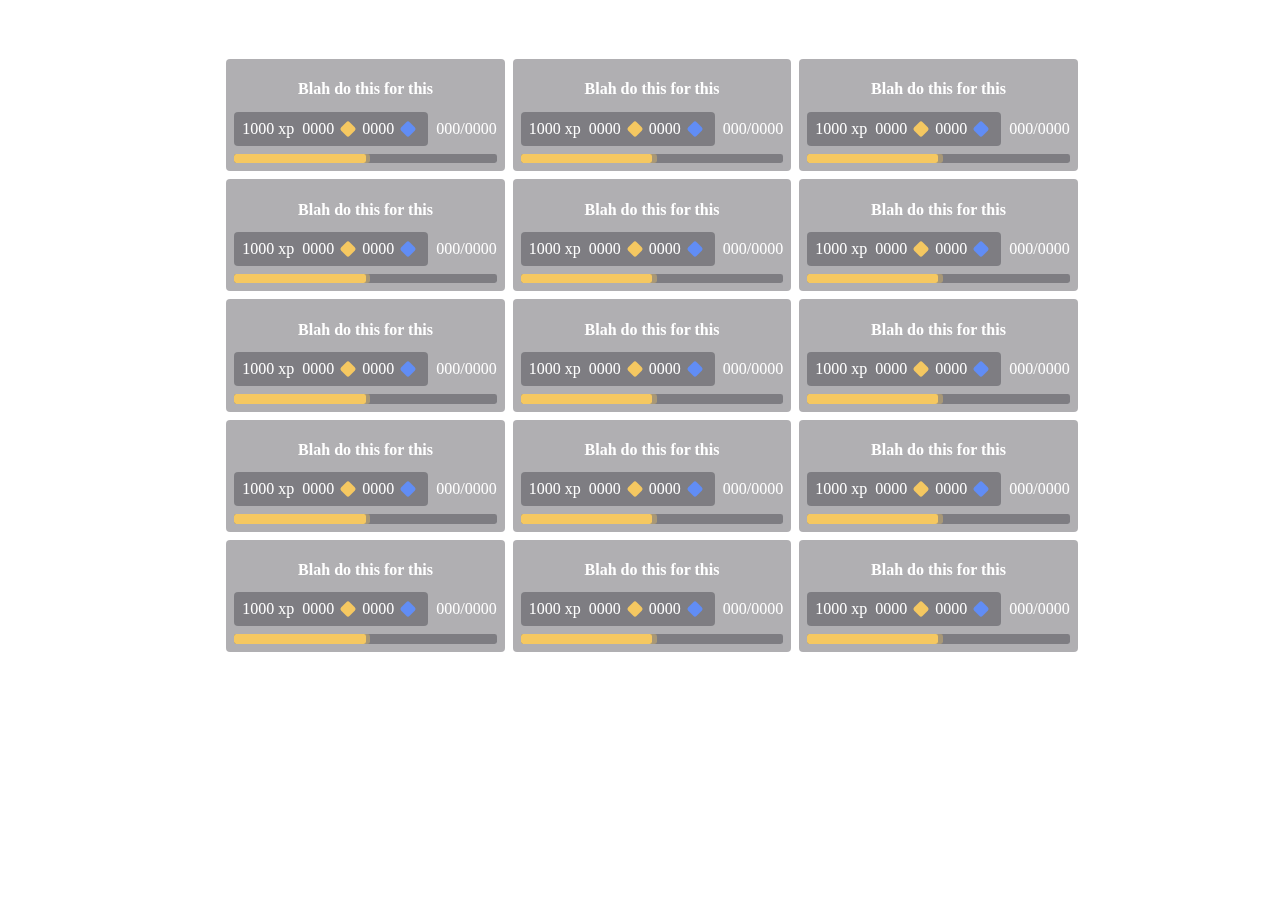
<file: nmls/quests/index.html>
<!DOCTYPE html>
<html lang="en">
<head>
    <meta charset="UTF-8">
    <meta name="viewport" content="width=device-width, initial-scale=1.0">
    <title>Quests</title>
    <link rel="stylesheet" href="style.css">
    <link rel="stylesheet" href="https://assets.namelesshub.com/dist/assets/css/dark.theme.css">
</head>
<body>
    <div class="nlc-quests">
        <h1>Pinned Quests</h1>
        <div class="nlc-quests-container">
            <div class="nlc-quest">
                <h2>Blah do this for this</h2>
                <div class="nlc-quest-details">
                    <div class="nlc-quest-rewards">
                        1000 xp <div class="nlc-quest-reward nlc-quest-coin">0000</div>
                        <div class="nlc-quest-reward nlc-quest-diamond">0000</div>
                    </div>
                    000/0000
                </div>
                <div class="nlc-quest-progress">
                    <div class="nlc-quest-progress-line" style="width: 50%;"></div>
                </div>
            </div>
            <div class="nlc-quest">
                <h2>Blah do this for this</h2>
                <div class="nlc-quest-details">
                    <div class="nlc-quest-rewards">
                        1000 xp <div class="nlc-quest-reward nlc-quest-coin">0000</div>
                        <div class="nlc-quest-reward nlc-quest-diamond">0000</div>
                    </div>
                    000/0000
                </div>
                <div class="nlc-quest-progress">
                    <div class="nlc-quest-progress-line" style="width: 50%;"></div>
                </div>
            </div>
            <div class="nlc-quest">
                <h2>Blah do this for this</h2>
                <div class="nlc-quest-details">
                    <div class="nlc-quest-rewards">
                        1000 xp <div class="nlc-quest-reward nlc-quest-coin">0000</div>
                        <div class="nlc-quest-reward nlc-quest-diamond">0000</div>
                    </div>
                    000/0000
                </div>
                <div class="nlc-quest-progress">
                    <div class="nlc-quest-progress-line" style="width: 50%;"></div>
                </div>
            </div>
            <div class="nlc-quest">
                <h2>Blah do this for this</h2>
                <div class="nlc-quest-details">
                    <div class="nlc-quest-rewards">
                        1000 xp <div class="nlc-quest-reward nlc-quest-coin">0000</div>
                        <div class="nlc-quest-reward nlc-quest-diamond">0000</div>
                    </div>
                    000/0000
                </div>
                <div class="nlc-quest-progress">
                    <div class="nlc-quest-progress-line" style="width: 50%;"></div>
                </div>
            </div>
            <div class="nlc-quest">
                <h2>Blah do this for this</h2>
                <div class="nlc-quest-details">
                    <div class="nlc-quest-rewards">
                        1000 xp <div class="nlc-quest-reward nlc-quest-coin">0000</div>
                        <div class="nlc-quest-reward nlc-quest-diamond">0000</div>
                    </div>
                    000/0000
                </div>
                <div class="nlc-quest-progress">
                    <div class="nlc-quest-progress-line" style="width: 50%;"></div>
                </div>
            </div>
            <div class="nlc-quest">
                <h2>Blah do this for this</h2>
                <div class="nlc-quest-details">
                    <div class="nlc-quest-rewards">
                        1000 xp <div class="nlc-quest-reward nlc-quest-coin">0000</div>
                        <div class="nlc-quest-reward nlc-quest-diamond">0000</div>
                    </div>
                    000/0000
                </div>
                <div class="nlc-quest-progress">
                    <div class="nlc-quest-progress-line" style="width: 50%;"></div>
                </div>
            </div>
            <div class="nlc-quest">
                <h2>Blah do this for this</h2>
                <div class="nlc-quest-details">
                    <div class="nlc-quest-rewards">
                        1000 xp <div class="nlc-quest-reward nlc-quest-coin">0000</div>
                        <div class="nlc-quest-reward nlc-quest-diamond">0000</div>
                    </div>
                    000/0000
                </div>
                <div class="nlc-quest-progress">
                    <div class="nlc-quest-progress-line" style="width: 50%;"></div>
                </div>
            </div>
            <div class="nlc-quest">
                <h2>Blah do this for this</h2>
                <div class="nlc-quest-details">
                    <div class="nlc-quest-rewards">
                        1000 xp <div class="nlc-quest-reward nlc-quest-coin">0000</div>
                        <div class="nlc-quest-reward nlc-quest-diamond">0000</div>
                    </div>
                    000/0000
                </div>
                <div class="nlc-quest-progress">
                    <div class="nlc-quest-progress-line" style="width: 50%;"></div>
                </div>
            </div>
            <div class="nlc-quest">
                <h2>Blah do this for this</h2>
                <div class="nlc-quest-details">
                    <div class="nlc-quest-rewards">
                        1000 xp <div class="nlc-quest-reward nlc-quest-coin">0000</div>
                        <div class="nlc-quest-reward nlc-quest-diamond">0000</div>
                    </div>
                    000/0000
                </div>
                <div class="nlc-quest-progress">
                    <div class="nlc-quest-progress-line" style="width: 50%;"></div>
                </div>
            </div>
            <div class="nlc-quest">
                <h2>Blah do this for this</h2>
                <div class="nlc-quest-details">
                    <div class="nlc-quest-rewards">
                        1000 xp <div class="nlc-quest-reward nlc-quest-coin">0000</div>
                        <div class="nlc-quest-reward nlc-quest-diamond">0000</div>
                    </div>
                    000/0000
                </div>
                <div class="nlc-quest-progress">
                    <div class="nlc-quest-progress-line" style="width: 50%;"></div>
                </div>
            </div>
            <div class="nlc-quest">
                <h2>Blah do this for this</h2>
                <div class="nlc-quest-details">
                    <div class="nlc-quest-rewards">
                        1000 xp <div class="nlc-quest-reward nlc-quest-coin">0000</div>
                        <div class="nlc-quest-reward nlc-quest-diamond">0000</div>
                    </div>
                    000/0000
                </div>
                <div class="nlc-quest-progress">
                    <div class="nlc-quest-progress-line" style="width: 50%;"></div>
                </div>
            </div>
            <div class="nlc-quest">
                <h2>Blah do this for this</h2>
                <div class="nlc-quest-details">
                    <div class="nlc-quest-rewards">
                        1000 xp <div class="nlc-quest-reward nlc-quest-coin">0000</div>
                        <div class="nlc-quest-reward nlc-quest-diamond">0000</div>
                    </div>
                    000/0000
                </div>
                <div class="nlc-quest-progress">
                    <div class="nlc-quest-progress-line" style="width: 50%;"></div>
                </div>
            </div>
            <div class="nlc-quest">
                <h2>Blah do this for this</h2>
                <div class="nlc-quest-details">
                    <div class="nlc-quest-rewards">
                        1000 xp <div class="nlc-quest-reward nlc-quest-coin">0000</div>
                        <div class="nlc-quest-reward nlc-quest-diamond">0000</div>
                    </div>
                    000/0000
                </div>
                <div class="nlc-quest-progress">
                    <div class="nlc-quest-progress-line" style="width: 50%;"></div>
                </div>
            </div>
            <div class="nlc-quest">
                <h2>Blah do this for this</h2>
                <div class="nlc-quest-details">
                    <div class="nlc-quest-rewards">
                        1000 xp <div class="nlc-quest-reward nlc-quest-coin">0000</div>
                        <div class="nlc-quest-reward nlc-quest-diamond">0000</div>
                    </div>
                    000/0000
                </div>
                <div class="nlc-quest-progress">
                    <div class="nlc-quest-progress-line" style="width: 50%;"></div>
                </div>
            </div>
            <div class="nlc-quest">
                <h2>Blah do this for this</h2>
                <div class="nlc-quest-details">
                    <div class="nlc-quest-rewards">
                        1000 xp <div class="nlc-quest-reward nlc-quest-coin">0000</div>
                        <div class="nlc-quest-reward nlc-quest-diamond">0000</div>
                    </div>
                    000/0000
                </div>
                <div class="nlc-quest-progress">
                    <div class="nlc-quest-progress-line" style="width: 50%;"></div>
                </div>
            </div>
        </div>
    </div>
</body>
</html>
</file>
<file: nmls/quests/style.css>
:root {
    --clr-primary-100: 42, 88%, 67%;
        /* #f5c861 */
        --clr-primary-200: 222, 88%, 67%;
        /* #618df5 */
        --clr-primary-300: 0, 72%, 60%;
        /* #e25050 */
    --clr-primary-400: 158, 88%, 41%;
    /* #0dc683 */
    --clr-neutral-900: 249, 11%, 12%;
        /* #1c1b22 */
        --clr-neutral-800: 240, 12%, 15%;
        /* #22222b */
        --clr-neutral-700: 240, 7%, 20%;
        /* #2f2f37 */
        --clr-neutral-600: 240, 7%, 25%;
        /* #3b3b44 */
        --clr-neutral-500: 240, 3%, 38%;
        /* #5e5e64 */
        --clr-neutral-100: 240, 0%, 85%;
        /* #d9d9d9 */
    --clr-gradient-100: linear-gradient(-45deg, hsl(0, 0%, 0%) 10%, hsl(218, 23%, 9%) 50%);
    --img-wallpaper-filtered: url('https://cdn.discordapp.com/attachments/1117089952161857537/1124437009956606053/image.png');
    --branding: url('https://assets.namelessclient.xyz/dist/assets/img/nlc-Logo.svg');
    --unit-025: 0.025rem;
    --unit-10: 0.1rem;
    --unit-15: 0.15rem;
    --unit-25: 0.25rem;
    --unit-30: 0.3rem;
    --unit-40: 0.4rem;
    --unit-50: 0.5rem;
    --unit-80: 0.8rem;
    --unit-87: 0.875rem;
    --unit-100: 1rem;
    --unit-125: 1.25rem;
    --unit-150: 1.5rem;
    --unit-312: 3.125rem;
    --unit-875: 8.75rem;
    --unit-2500: 25.00rem;
    --unit-2687: 26.875rem
}
body{
    margin: 0;
}
.nlc-quests{
    display: flex;
    align-items: center;
    justify-content: start;
    flex-direction: column;
    grid-area: 1 / 1 / 2 / 2;
    color: white;
    margin-left: var(--unit-150);
}
.nlc-quests h1{
    font-size: var(--unit-150);
}
.nlc-quests-container{
    display: grid;
    grid-template-columns: repeat(3, 1fr);
    grid-template-rows: repeat(5, 1fr);
    grid-gap: var(--unit-50);
}
.nlc-quest{
    background: hsl(var(--clr-neutral-900), .35);
    padding: var(--unit-50);
    backdrop-filter: blur(5px);
    border-radius: var(--unit-25);
}
.nlc-quest h2{
    font-size: var(--unit-100);
    width: 100%;
    text-align: center;
}
.nlc-quest-details{
    display: flex;
    align-items: center;
    flex-wrap: wrap;
    justify-content: space-between;
}
.nlc-quest-rewards{
    display: flex;
    background: hsl(var(--clr-neutral-800), .35);
    padding: var(--unit-50);
    border-radius: var(--unit-25);
    padding-right: var(--unit-87);
    margin-right: var(--unit-50);
}
.nlc-quest-reward{
    display: inline-flex;
    align-items: center;
    margin-left: var(--unit-50);
}
.nlc-quest-reward:after{
    content: "";
    width: 12px;
    height: 12px;
    background: hsl(var(--clr-primary-100));
    border-radius: var(--unit-15);
    transform: rotate(45deg);
    margin-left: var(--unit-50)
}
.nlc-quest-diamond{
    --clr-primary-100: var(--clr-primary-200);
}
.nlc-quest-progress{
    width: 100%;
    background: hsl(var(--clr-neutral-800), .35);
    height: 0.6rem;
    border-radius: var(--unit-15);
    margin-top: var(--unit-50);
}
.nlc-quest-progress-line{
    position: relative;
    background: hsl(var(--clr-primary-100));
    height: 100%;
    border-radius: var(--unit-15);
}
.nlc-quest-progress-line:after{
    content: "";
    position: absolute;
    width: 0.6rem;
    height: 100%;
    background: hsl(var(--clr-primary-100), .35);
    right: -0.3rem;
    border-radius: var(--unit-15);
}
</file>
